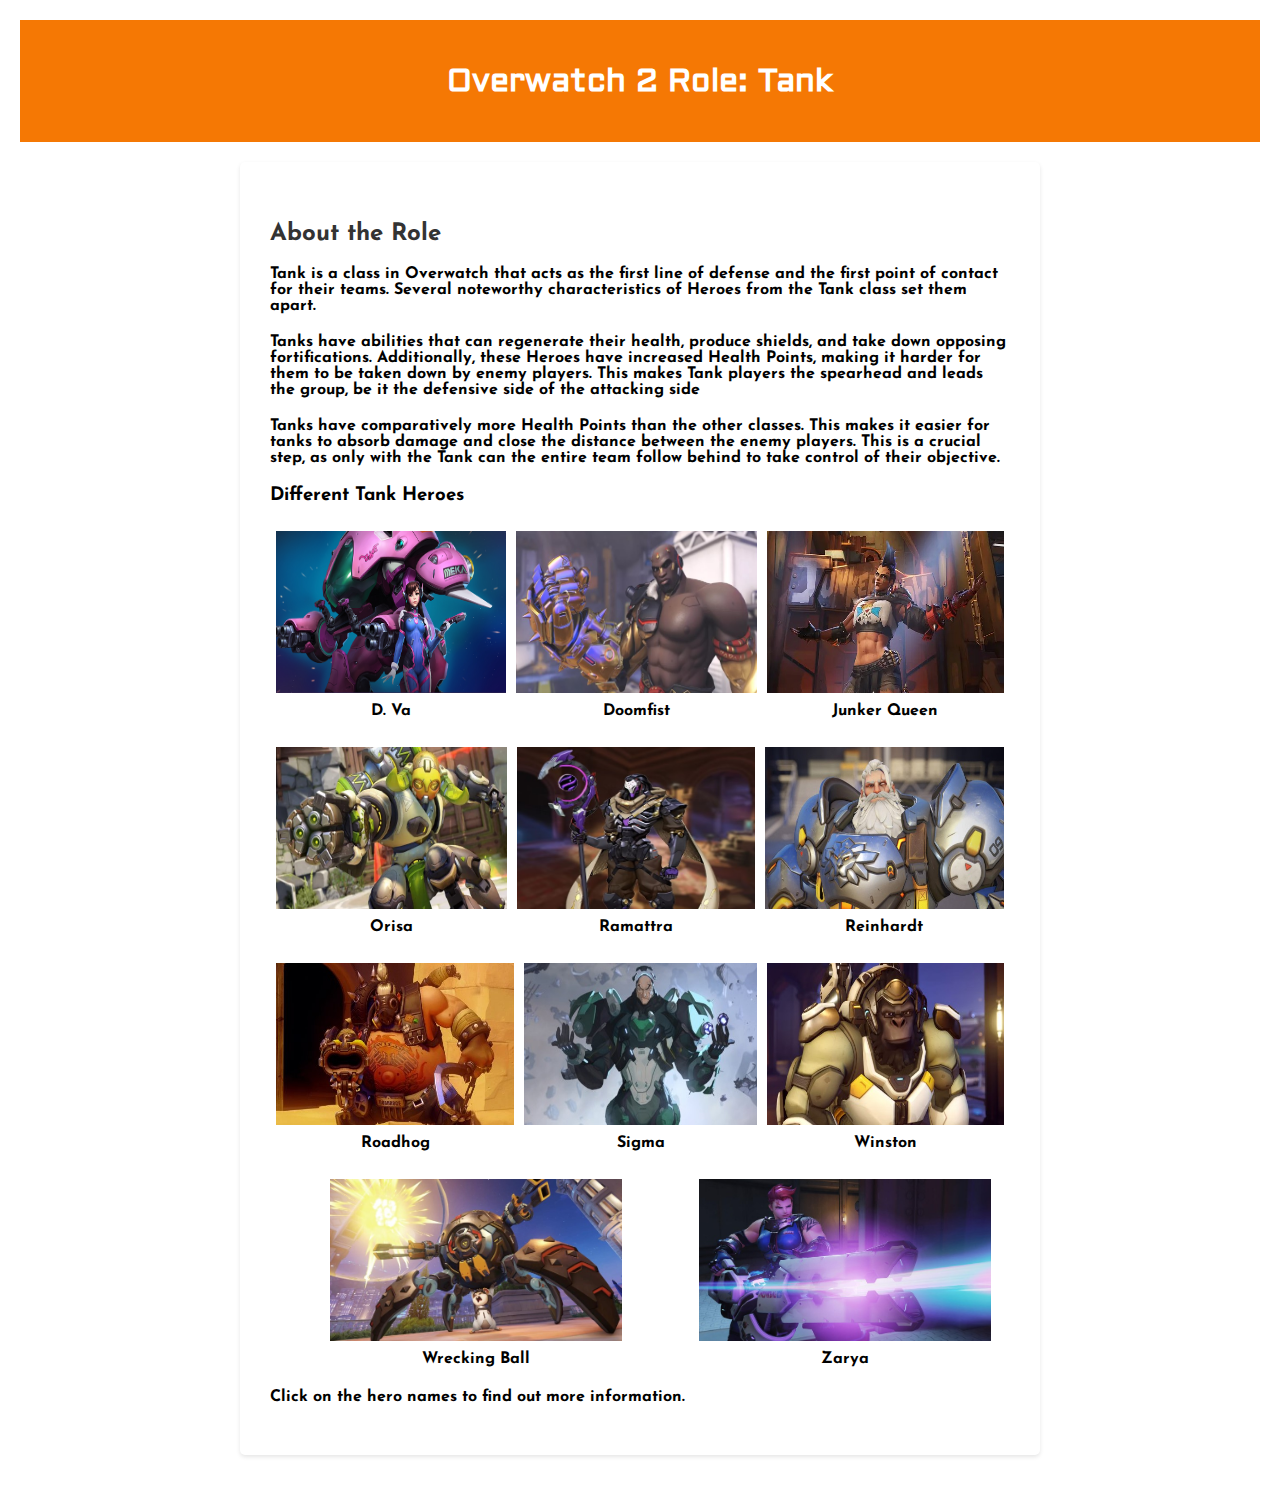
<file: index.html>
<!-- This is an HTML document -->
<!DOCTYPE html> <!-- Specifies the document type as HTML -->

<html lang="en"> <!-- Specifies the language of the document -->

<head>

    <meta charset="UTF-8"> <!-- Specifies the character encoding for the document -->

    <link rel="stylesheet" href="style.css"> <!-- Links an external CSS file to style the document -->

    <meta http-equiv="X-UA-Compatible" content="IE=edge"> <!-- Sets the compatibility mode for Internet Explorer -->

    <meta name="viewport" content="width=device-width, initial-scale=1.0"> <!-- Sets the viewport configuration for responsive design -->

    <title>OVERWATCH 2</title> <!-- Sets the title of the webpage -->

    <link rel="icon" href="img/favicon.ico" type="image/x-icon"> <!-- Specifies the favicon for the webpage -->

    <link rel="preconnect" href="https://fonts.googleapis.com/css2?family=Aldrich&family=Mynerve&family=Poppins:wght@200&family=Roboto:wght@300&display=swap"> <!-- Preconnects to Google Fonts API -->

    <link rel="preconnect" href="https://fonts.googleapis.com"> <!-- Preconnects to Google Fonts API -->

    <link rel="preconnect" href="https://fonts.gstatic.com" crossorigin> <!-- Preconnects to Google Fonts API -->

    <link href="https://fonts.googleapis.com/css2?family=Josefin+Sans&display=swap" rel="stylesheet"> <!-- Imports a Google Font -->

</head>

<body>

    <header> <!-- Represents the header section of the webpage -->

        <h1>Overwatch 2 Role: Tank</h1> <!-- Heading for the header section -->

</header>

<div class="container"> <!-- Represents a container for the main content of the webpage -->

    <div class="about"> <!-- Represents a section about the role of Tank in Overwatch 2 -->

        <h2>About the Role</h2> <!-- Heading for the about section -->

        <p><b>Tank is a class in Overwatch that acts as the first line of defense and the first point of contact for their teams. Several noteworthy characteristics of Heroes from the Tank class set them apart.</b></p> <!-- Description of the Tank role -->

        <p><b>Tanks have abilities that can regenerate their health, produce shields, and take down opposing fortifications. Additionally, these Heroes have increased Health Points, making it harder for them to be taken down by enemy players. This makes Tank players the spearhead and leads the group, be it the defensive side of the attacking side</b></p> <!-- More details about the Tank role -->

        <p><b>Tanks have comparatively more Health Points than the other classes. This makes it easier for tanks to absorb damage and close the distance between the enemy players. This is a crucial step, as only with the Tank can the entire team follow behind to take control of their objective.</b></p> <!-- Further explanation of the advantages of Tanks -->

        <h3>Different Tank Heroes</h3> <!-- Heading for the section displaying different Tank Heroes -->

    </div>

    
    
    <table> <!-- Represents a table to display Tank Hero information -->
    
        <tr> <!-- Represents a table row -->
    
            <th><a href="D.VA.html"><img src='dva.png' height="170" width="300"></th></a> <!-- Represents a table header cell with an image and a link to a specific Hero -->
    
            <th><a href="Doomfist.html"><img src='doomfist.jpg' height="170" width="300"></th></a> <!-- Represents a table header cell with an image and a link to a specific Hero -->
    
            <th><a href="Junker queen.html"><img src='junker queen.jpg' height="170" width="300"></a></th> <!-- Represents a table header cell with an image and a link to a specific Hero -->
    
        </tr>
    
        <tr> <!-- Represents a table row -->
    
            <td><a class="nav" href="D.VA.html"><b> D. Va </b></a></td> <!-- Represents a table data cell with a link to a specific Hero -->
    
            <td><a class="nav" href="Doomfist.html"><b> Doomfist </b></a></td> <!-- Represents a table data cell with a link to a specific Hero -->
    
            <td><a class="nav" href="Junker queen.html"><b> Junker Queen </b></a></td> <!-- Represents a table data cell with a link to a specific Hero -->
    
        </tr>
    
    </table>
    

    
    <!-- Similar table sections for other Tank Heroes -->
    
    <table>
    
        <tr>
    
            <th><a href="orisa.html"><img src='orisa.jpg' height="170" width="300"></a></th>
    
            <th><a href="ramattra.html"><img src='ramattr.jpg' height="170" width="300"></a></th>
    
            <th><a href="Reinhardt.html"><img src='rein.jpg' height="170" width="300"></a></th>
    
            
            
            
            
        </tr>
        
        
        <tr>
        
            <td><a class="nav" href="orisa.html"><b>Orisa</b></a></td>
        
            <td><a class="nav" href="ramattra.html"><b>Ramattra</b></a></td>
        
            <td><a class="nav" href="Reinhardt.html"><b>Reinhardt</b></a></td>
        
        </tr>
        
    </table>
    
    <table>
    
        <tr>
    
            <th><a href="Roadhog.html"><img src='roadhog.jpg' height="170" width="300"></a></th>
    
            <th><a href="Sigma.html"><img src='sigma.jpg' height="170" width="300"></a></th>
    
            <th><a href="Winston.html"><img src='winston.jpg' height="170" width="300"></a></th>
    
            
            
            
            
        </tr>
        
        <tr>
        
            <td><a class="nav" href="Roadhog.html"><b>Roadhog</b></a></td>
        
            <td><a class="nav" href="Sigma.html"><b>Sigma</b></a></td>
        
            <td><a class="nav" href="Winston.html"><b>Winston</b></a></td>
        
        </tr>
        
    </table>
    
    <table>
    
        <tr>
    
            <th class="space"><a href="Wrecking ball.html"><img src="wrecking ball.jpg" alt="" height="170" width="300"></a></th>
    
            <th class="space"><a href="Zarya.html"><img src="zarya.jpg" alt="" height="170" width="300"></a></th>
    
            
            
        </tr>
        
        <tr>
        
            <td class="space"><a class="nav" href="Wrecking ball.html"><b>Wrecking Ball</b></a></td>
        
            <td class="space"><a class="nav" href="Zarya.html"><b>Zarya</b></a></td>
        
            
            
        </tr>
        
    </table>  
    
    <p><b>
    
        Click on the hero names to find out more information.
    
    </p></b> <!-- A message for users to click on Hero names for more information -->
    
</div>

</body>

</html>
</file>
<file: style.css>
@import url('https://fonts.googleapis.com/css2?family=Aldrich&family=Mynerve&family=Poppins:wght@200&family=Roboto:wght@300&display=swap');

/* Importing Google Fonts for custom typography */

* {
    padding: 0;
    margin: 0;
    box-sizing: border-box;
}

/* Resetting padding and margin for all elements and using border-box box-sizing */

body {
    margin: 0;
    padding: 20px;
}

/* Setting margin and padding for the body element */

header {
    background-color: rgb(245, 120, 4);
    padding: 40px;
    margin-top: auto;
    font-family: 'Aldrich', sans-serif;
}

/* Styling the header element with a background color, padding, margin-top, and custom font */

h1 {
    text-align: center;
    color: #fff;
    margin: 0;
}

/* Center aligning the h1 element, setting color to white, and removing margin */

.container {
    max-width: 800px;
    margin: 20px auto;
    padding: 30px;
    border-radius: 5px;
    box-shadow: 0 2px 4px rgba(0, 0, 0, 0.1);
    display: flex;
    flex-direction: column;
    font-family: 'Josefin Sans', sans-serif;
}

/* Styling the main container with a maximum width, margin, padding, border-radius, box-shadow, flexbox properties, and custom font */

.container table,
p {
    padding-bottom: 20px;
}

/* Applying padding-bottom to tables and paragraphs inside the container */

h2 {
    margin-top: 30px;
    color: #333;
}

/* Setting margin-top and color for h2 elements */

a {
    color: black;
    text-decoration: none;
}

/* Setting color and removing text-decoration for anchor elements */

.nav:hover {
    background-color: black;
    color: white;
    transition: 0.4s;
}

/* Changing background color and text color on hover for the navigation element with a transition effect */

img {
    max-width: 100%;
}

/* Ensuring images fit within their containers */

td {
    text-align: center;
    width: 300px;
    margin: 20px;
}

/* Center aligning table cells, setting a fixed width, and applying margin */

.about h2,
h3,
p {
    padding-bottom: 20px;
}

/* Applying padding-bottom to h2, h3, and p elements inside the "about" class */

table img {
    padding: 4px;
}

/* Applying padding to images inside tables */

.space {
    position: relative;
    padding-left: 40px;
    align-items: center;
    justify-content: center;
}

/* Setting relative position, padding-left, and alignment properties for the space element */
</file>
